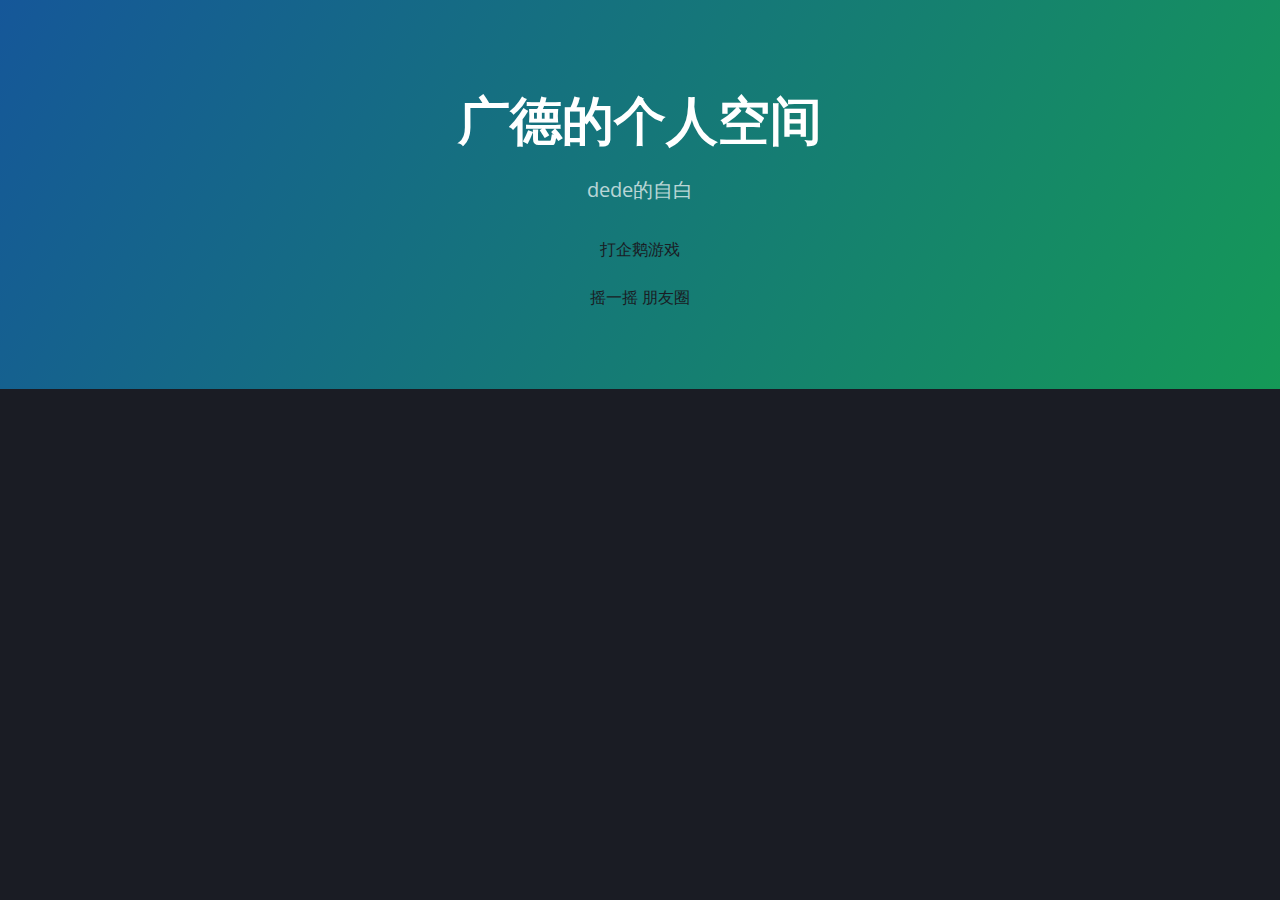
<file: index.html>
<!DOCTYPE html>
<html lang="en-us">
  <head>
    <meta charset="UTF-8">
    <title>黄广德的github空间</title>
    <meta name="viewport" content="width=device-width, initial-scale=1">
    <link rel="stylesheet" type="text/css" href="stylesheets/normalize.css" media="screen">
    <link href='https://fonts.googleapis.com/css?family=Open+Sans:400,700' rel='stylesheet' type='text/css'>
    <link rel="stylesheet" type="text/css" href="stylesheets/stylesheet.css" media="screen">
    <link rel="stylesheet" type="text/css" href="stylesheets/github-light.css" media="screen">

      <style>
          body{
              background-color: #1a1c24;
          }
          pre {
              position: fixed; width: 48%;
              top: 30px; bottom: 30px; left: 26%;
              transition: left 500ms;
              background-color: #313744; color: #a6c3d4;
              border: 1px solid rgba(0,0,0,0.2);
              padding: 24px 12px;
              box-sizing: border-box;
              border-radius: 3px;
              box-shadow: 0px 4px 0px 2px rgba(0,0,0,0.1);
          }


          /*
           * Syntax highlighting
           * Colors based on Base16 Ocean Dark
           */

          pre em:not(.comment) { font-style: normal; }

          .comment       { color: #707e84; }
          .selector      { color: #c66c75; }
          .selector .key { color: #c66c75; }
          .key           { color: #c7ccd4; }
          .value         { color: #d5927b; }


          /*
           * Let's build my little pen heart.
           */


          /* First, we'll move this s*** over */

          pre { left: 50%; }


          /* Now we can build my heart */

          #heart, #echo {
              position: fixed;
              width: 300px; height: 300px;
              top: calc(50% - 150px); left: calc(50% - 150px);
              text-align: center;
              -webkit-transform: scale(0.95);
              transform: scale(0.95);
          }

          #heart { z-index: 8; }
          #echo  { z-index: 7; }

          #heart::before, #heart::after, #echo::before, #echo::after {
              content: '';
              position: absolute;
              top: 40px;
              width: 150px; height: 240px;
              background: #c66c75;
              border-radius: 150px 150px 0 0;
              -webkit-transform: rotate(-45deg);
              transform: rotate(-45deg);
              -webkit-transform-origin: 0 100%;
              transform-origin: 0 100%;
          }

          #heart::before, #echo::before {
              left: 150px;
          }

          #heart::after, #echo::after {
              left: 0;
              -webkit-transform: rotate(45deg);
              transform: rotate(45deg);
              -webkit-transform-origin: 100% 100%;
              transform-origin: 100% 100%;
          }


          /* It needs some depth  */

          #heart::after {
              box-shadow:
              inset -6px -6px 0px 6px rgba(255,255,255,0.1);
          }

          #heart::before {
              box-shadow:
              inset 6px 6px 0px 6px rgba(255,255,255,0.1);
          }


          /* Makin it mine. */

          #heart i::before {
              content: 'my heart';
              position: absolute;
              z-index: 9;
              width: 100%;
              top: 35%; left: 0;
              font-style: normal;
              color: rgba(255,255,255,0.8);
              font-weight: 100;
              font-size: 30px;
              text-shadow: -1px -1px 0px rgba(0,0,0,0.2);
          }


          /*
           * Hearts gotta beat.
           */

          @-webkit-keyframes heartbeat {
              0%, 100% {
                  -webkit-transform: scale(0.95);
                  transform: scale(0.95);
              }
              50% {
                  -webkit-transform: scale(1.00);
                  transform: scale(1.00);
              }
          }

          @keyframes heartbeat {
              0%, 100% { transform: scale(0.95); }
              50%      { transform: scale(1.00); }
          }

          @-webkit-keyframes echo {
              0%   {
                  opacity: 0.1;
                  -webkit-transform: scale(1);
                  transform: scale(1);
              }
              100% {
                  opacity: 0;
                  -webkit-transform: scale(1.4);
                  transform: scale(1.4);
              }
          }

          @keyframes echo {
              0%   {
                  opacity: 0.1;
                  transform: scale(1);
              }
              100% {
                  opacity: 0;
                  transform: scale(1.4);
              }
          }


          /*
           * Beautiful! Now for the beating...
           */

          #heart, #echo {
              -webkit-animation-duration: 2000ms;
              animation-duration: 2000ms;
              -webkit-animation-timing-function:
              cubic-bezier(0, 0, 0, 1.74);
              animation-timing-function:
              cubic-bezier(0, 0, 0, 1.74);
              -webkit-animation-delay: 500ms;
              animation-delay: 500ms;
              -webkit-animation-iteration-count: infinite;
              animation-iteration-count: infinite;
              -webkit-animation-play-state: paused;
              animation-play-state: paused;
          }

          #heart {
              -webkit-animation-name: heartbeat;
              animation-name: heartbeat;
          }
          #echo {
              -webkit-animation-name: echo;
              animation-name: echo;
          }


          /*
           * Ready...
           */

          #heart, #echo {

              /*
               * ...set...
               */

              -webkit-animation-play-state: running;
              animation-play-state: running;

              /*
               * ...搞定！
               */

          }

      </style>
  </head>
  <body>
    <section class="page-header">
      <h1 class="project-name">广德的个人空间</h1>
      <h2 class="project-tagline">dede的自白</h2>
        <div style="text-align: center">
            <a type="button" href="game/index.html" style="color: #1a1c24">打企鹅游戏</a><br/><br/>
            <a href="shake/index.html" style="color:#1a1c24">摇一摇</a>
            <a href="friend/friend.html" style="color:#1a1c24">朋友圈</a>
        </div>
    </section>

    <section class="main-content">
<iframe frameborder="no" border="0" marginwidth="0" marginheight="0" width=330 height=86 src="http://music.163.com/outchain/player?type=2&id=436514312&auto=1&height=66"></iframe>

        <!--<div>-->
        <!--<span id="echo" style="margin-top: 100px"></span>-->
        <!--<span id="heart" style="margin-top: 100px"><i></i></span>-->

        <!--</div>-->

      <!--<footer class="site-footer">-->

        <!--<span class="site-footer-credits">This page was generated by <a href="https://pages.github.com">GitHub Pages</a> using the <a href="https://github.com/jasonlong/cayman-theme">Cayman theme</a> by <a href="https://twitter.com/jasonlong">Jason Long</a>.</span>-->
      <!--</footer>-->

    </section>

  
  </body>
</html>
</file>
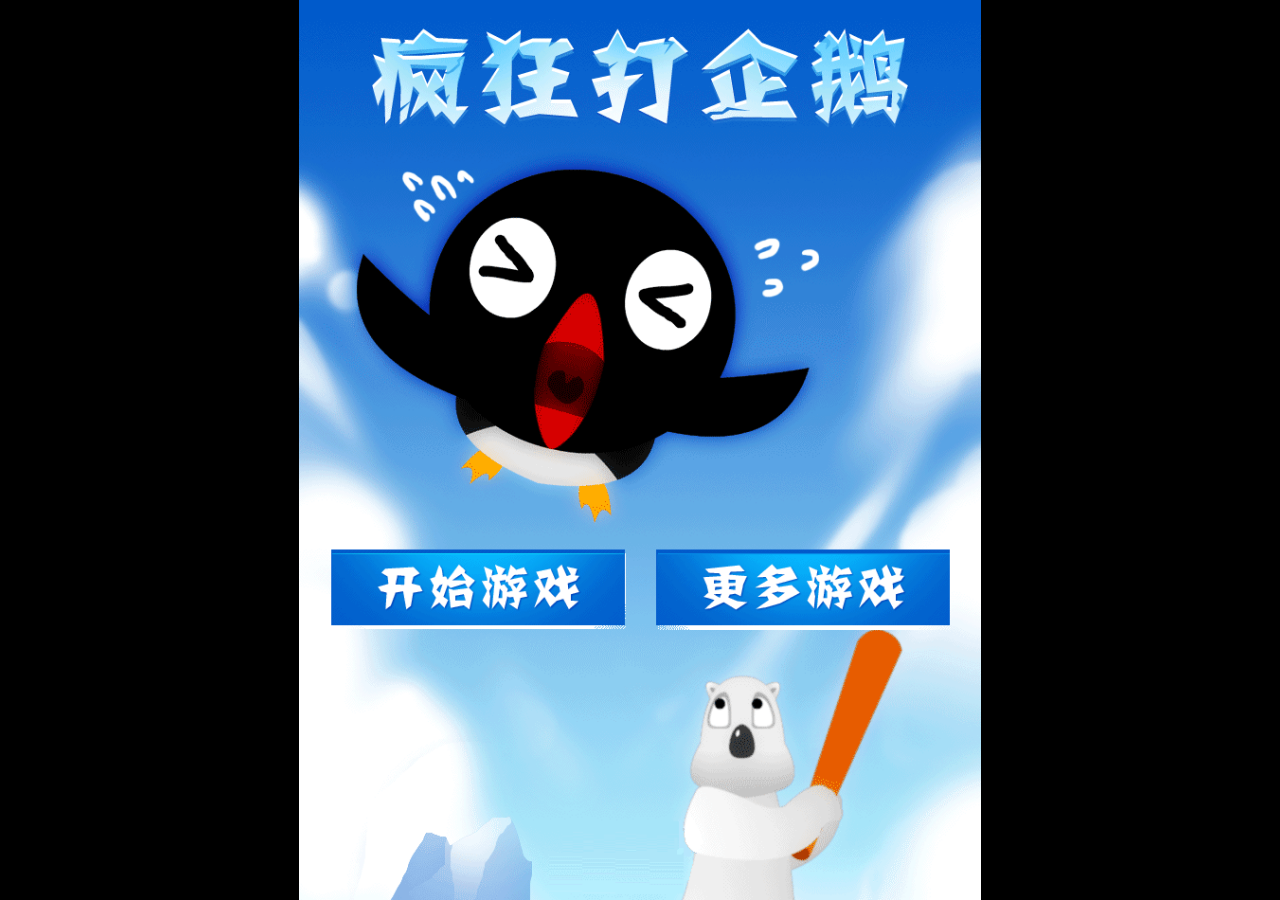
<file: game/index.html>
<!DOCTYPE html PUBLIC "-//W3C//DTD XHTML 1.0 Transitional//EN" "http://www.w3.org/TR/xhtml1/DTD/xhtml1-transitional.dtd">
<html xmlns="http://www.w3.org/1999/xhtml">

<head>
<meta http-equiv="Content-Type" content="text/html; charset=utf-8" />
<meta name="viewport" content="width=device-width,initial-scale=1.0,maximum-scale=1.0,user-scalable=no" />
<title>HTML5疯狂打企鹅手机游戏</title>
<!--jQuery-->
<script type="text/javascript" src="js/createjs.min.js"></script>
<script type="text/javascript" src="js/zepto.min.js"></script>
<script src="js/common.js"></script>
<link type="text/css" href="js/common.css" rel="stylesheet" />
<style>
	body,html{padding:0;margin:0;width:100%;height:100%;background:#000;-webkit-tap-highlight-color: transparent;}
	canvas{width:100%;height:100%;}
	#container{
		position:absolute;
		bottom:0;left:0;width:100%;height:100%;
	}
</style>
</head>

<body>

<div id="container">
	<canvas id="canvas"></canvas>
</div>

<div style="display: none;">
</div>
<script src="js/index.js"></script>
<script src="js/flyline.js"></script>
<script language=javascript>
		var mebtnopenurl = 'http://game2.id87.com';
		window.shareData = {
		        "imgUrl": "http://game2.id87.com/games/dqe/img/icon.png",
		        "timeLineLink": "http://game2.id87.com/games/dqe",
		        "tTitle": "打企鹅-微资源",
		        "tContent": "打企鹅-微资源"
		};
				
		function goHome(){
			window.location=mebtnopenurl;
		}
		function clickMore(){
			if((window.location+"").indexOf("zf",1)>0){
				window.location = "http://game2.id87.com";
			 }
			 else{
				goHome();
			 }
		}
		function dp_share(){
			document.title ="你简直霸气侧漏，把企鹅击飞出"+myData.scoreName+"，谁还能超越我？";
			document.getElementById("share").style.display="";
			window.shareData.tTitle = document.title;
		}
		function dp_Ranking(){
			window.location=mebtnopenurl;
		}

		function showAd(){
		}
		function hideAd(){
		}
		document.addEventListener('WeixinJSBridgeReady', function onBridgeReady() {
		    
		    WeixinJSBridge.on('menu:share:appmessage', function(argv) {
		        WeixinJSBridge.invoke('sendAppMessage', {
		            "img_url": window.shareData.imgUrl,
		            "link": window.shareData.timeLineLink,
		            "desc": window.shareData.tContent,
		            "title": window.shareData.tTitle
		        }, onShareComplete);
		    });

		    WeixinJSBridge.on('menu:share:timeline', function(argv) {
		        WeixinJSBridge.invoke('shareTimeline', {
		            "img_url": window.shareData.imgUrl,
		            "img_width": "640",
		            "img_height": "640",
		            "link": window.shareData.timeLineLink,
		            "desc": window.shareData.tContent,
		            "title": window.shareData.tTitle
		        }, onShareComplete);
		    });
		}, false);
		</script>
		<div id=share style="display: none">
			<img width=100% src="share.png"
				style="position: fixed; z-index: 9999; top: 0; left: 0; display: "
				ontouchstart="document.getElementById('share').style.display='none';" />
		</div>
		<div style="display: none;">
			<script type="text/javascript">
            var myData = { gameid: "dqe" };
			window.shareData.timeLineLink = "http://game2.id87.com/games/dqe/index.html?gameid=" + myData.gameid + (localStorage.myuid ? "&uid=" + localStorage.myuid : "");
			function dp_submitScore(score){
				myData.score = score*10;
				myData.scoreName = score+"米";
				if(score>0){
					if (confirm("你太猛了，大力出奇迹，一下把伦家击飞"+score+"米！要不要通知一下小伙伴")){
						dp_share();
					}
				}
			}
			function onShareComplete(res) {
                if (localStorage.myuid && myData.score != undefined) {
                    setTimeout(function(){
                        if (confirm("要将成绩提交到微资源排行榜吗？")) {
                            window.location = "http://game2.id87.com/games/dqe/index.html?gameid=" + myData.gameid + "&uid=" + localStorage.myuid + "&score=" + myData.score + "&scorename=" + encodeURIComponent(myData.scoreName);
                        }
                        else {
                            document.location.href = mebtnopenurl;
                        }
                    }, 500);
                }
				else {
		        	document.location.href = mebtnopenurl;
				}
	        }
			</script>
			<div style="display: none;">
			 
			</div>
			<div style="text-align:center;">
<p>来源:<a href="http://www.mycodes.net/" target="_blank">源码之家</a></p>
</div>
</body>
</html>
</file>
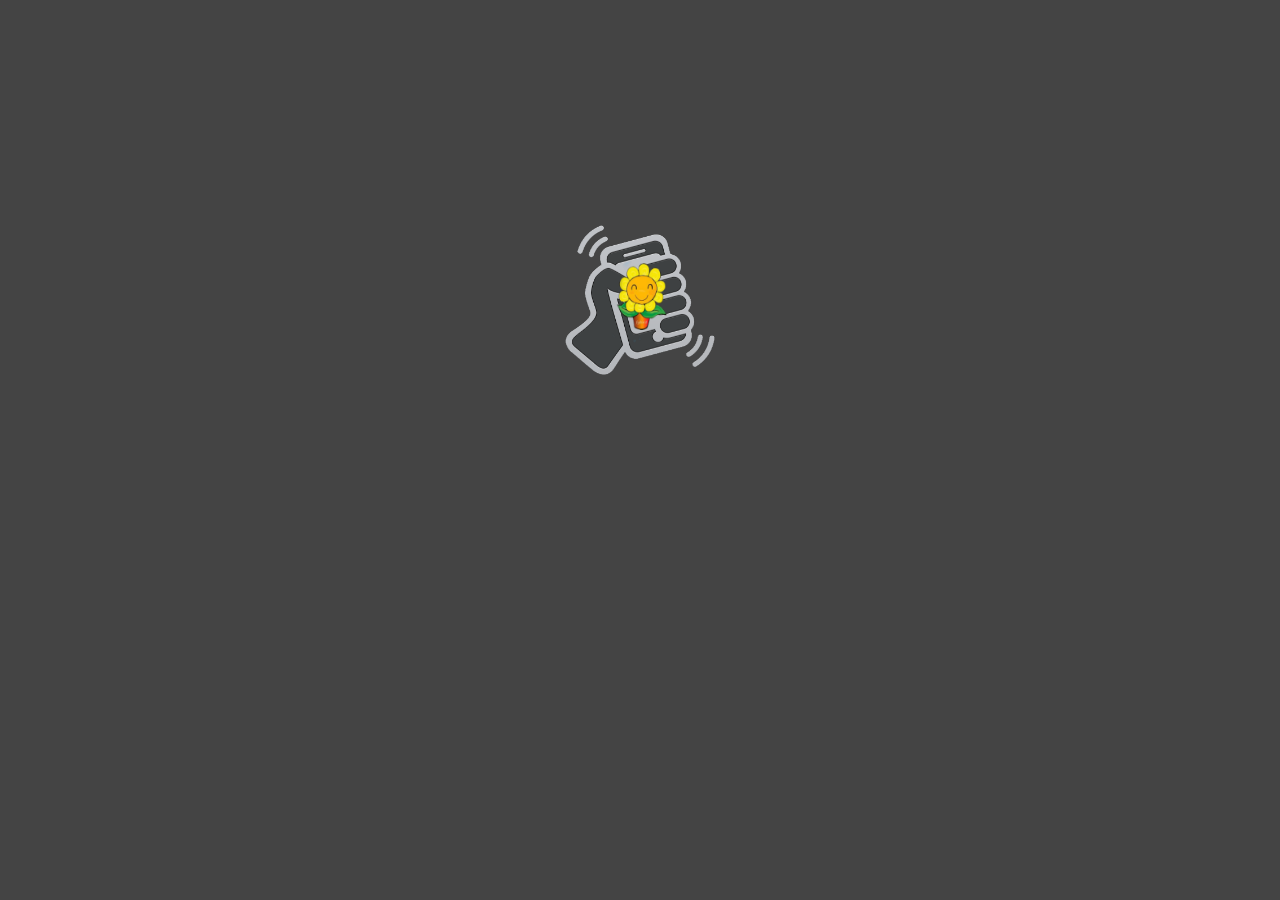
<file: shake/index.html>
<!DOCTYPE html>
<html>
<head>
<meta http-equiv="Content-Type" content="text/html; charset=UTF-8">
<meta charset="UTF-8">
<meta name="viewport" content="width=device-width,initial-scale=1.0,maximum-scale=1.0">
<title>摇一摇</title>
<link rel="stylesheet" href="./css/shake.css">
<link rel="stylesheet" href="./css/myDialog.css">
<script type="text/javascript" src="./js/jquery.min.js"></script>
<script type="text/javascript" src="./js/howler.min.js"></script> 
<script type="text/javascript" src="./js/fastclick.js"></script> 
<script type="text/javascript" src="./js/shake.js"></script>
<script type="text/javascript" src="./js/myDialog.js"></script>
</head>
<body>

<table id="container">
<tbody>
	<tr>
		<td class="container" colspan="2">
			<div id="shake">
				<img src="./images/shake.png" class="shake_up" id="shakeup">
				<img src="./images/shake.png" class="shake_down" id="shakedown">
                <img src="./images/inner.png" class="inner">
            </div>
			<div id="loading" class="loading"></div>
		</td>
	</tr>
	<!--<tr id="controlbar">-->
		<!--<td class="controlbar" onclick="javascript:shake();">-->
			<!--<img src="./images/sdy.png" width="40" height="53"><br>手动摇-->
		<!--</td>-->
	<!--</tr>-->
	<tr id="cantshake" style="display:none"><td class="controlbar" colspan="2">对不起，您的手机无法支持摇一摇！</td></tr>
</tbody>
</table>

</body>
</html>
</file>
<file: stylesheets/stylesheet.css>
* {
  box-sizing: border-box; }

body {
  padding: 0;
  margin: 0;
  font-family: "Open Sans", "Helvetica Neue", Helvetica, Arial, sans-serif;
  font-size: 16px;
  line-height: 1.5;
  color: #606c71; }

a {
  color: #1e6bb8;
  text-decoration: none; }
  a:hover {
    text-decoration: underline; }

.btn {
  display: inline-block;
  margin-bottom: 1rem;
  color: rgba(255, 255, 255, 0.7);
  background-color: rgba(255, 255, 255, 0.08);
  border-color: rgba(255, 255, 255, 0.2);
  border-style: solid;
  border-width: 1px;
  border-radius: 0.3rem;
  transition: color 0.2s, background-color 0.2s, border-color 0.2s; }
  .btn + .btn {
    margin-left: 1rem; }

.btn:hover {
  color: rgba(255, 255, 255, 0.8);
  text-decoration: none;
  background-color: rgba(255, 255, 255, 0.2);
  border-color: rgba(255, 255, 255, 0.3); }

@media screen and (min-width: 64em) {
  .btn {
    padding: 0.75rem 1rem; } }

@media screen and (min-width: 42em) and (max-width: 64em) {
  .btn {
    padding: 0.6rem 0.9rem;
    font-size: 0.9rem; } }

@media screen and (max-width: 42em) {
  .btn {
    display: block;
    width: 100%;
    padding: 0.75rem;
    font-size: 0.9rem; }
    .btn + .btn {
      margin-top: 1rem;
      margin-left: 0; } }

.page-header {
  color: #fff;
  text-align: center;
  background-color: #159957;
  background-image: linear-gradient(120deg, #155799, #159957); }

@media screen and (min-width: 64em) {
  .page-header {
    padding: 5rem 6rem; } }

@media screen and (min-width: 42em) and (max-width: 64em) {
  .page-header {
    padding: 3rem 4rem; } }

@media screen and (max-width: 42em) {
  .page-header {
    padding: 2rem 1rem; } }

.project-name {
  margin-top: 0;
  margin-bottom: 0.1rem; }

@media screen and (min-width: 64em) {
  .project-name {
    font-size: 3.25rem; } }

@media screen and (min-width: 42em) and (max-width: 64em) {
  .project-name {
    font-size: 2.25rem; } }

@media screen and (max-width: 42em) {
  .project-name {
    font-size: 1.75rem; } }

.project-tagline {
  margin-bottom: 2rem;
  font-weight: normal;
  opacity: 0.7; }

@media screen and (min-width: 64em) {
  .project-tagline {
    font-size: 1.25rem; } }

@media screen and (min-width: 42em) and (max-width: 64em) {
  .project-tagline {
    font-size: 1.15rem; } }

@media screen and (max-width: 42em) {
  .project-tagline {
    font-size: 1rem; } }

.main-content :first-child {
  margin-top: 0; }
.main-content img {
  max-width: 100%; }
.main-content h1, .main-content h2, .main-content h3, .main-content h4, .main-content h5, .main-content h6 {
  margin-top: 2rem;
  margin-bottom: 1rem;
  font-weight: normal;
  color: #159957; }
.main-content p {
  margin-bottom: 1em; }
.main-content code {
  padding: 2px 4px;
  font-family: Consolas, "Liberation Mono", Menlo, Courier, monospace;
  font-size: 0.9rem;
  color: #383e41;
  background-color: #f3f6fa;
  border-radius: 0.3rem; }
.main-content pre {
  padding: 0.8rem;
  margin-top: 0;
  margin-bottom: 1rem;
  font: 1rem Consolas, "Liberation Mono", Menlo, Courier, monospace;
  color: #567482;
  word-wrap: normal;
  background-color: #f3f6fa;
  border: solid 1px #dce6f0;
  border-radius: 0.3rem; }
  .main-content pre > code {
    padding: 0;
    margin: 0;
    font-size: 0.9rem;
    color: #567482;
    word-break: normal;
    white-space: pre;
    background: transparent;
    border: 0; }
.main-content .highlight {
  margin-bottom: 1rem; }
  .main-content .highlight pre {
    margin-bottom: 0;
    word-break: normal; }
.main-content .highlight pre, .main-content pre {
  padding: 0.8rem;
  overflow: auto;
  font-size: 0.9rem;
  line-height: 1.45;
  border-radius: 0.3rem; }
.main-content pre code, .main-content pre tt {
  display: inline;
  max-width: initial;
  padding: 0;
  margin: 0;
  overflow: initial;
  line-height: inherit;
  word-wrap: normal;
  background-color: transparent;
  border: 0; }
  .main-content pre code:before, .main-content pre code:after, .main-content pre tt:before, .main-content pre tt:after {
    content: normal; }
.main-content ul, .main-content ol {
  margin-top: 0; }
.main-content blockquote {
  padding: 0 1rem;
  margin-left: 0;
  color: #819198;
  border-left: 0.3rem solid #dce6f0; }
  .main-content blockquote > :first-child {
    margin-top: 0; }
  .main-content blockquote > :last-child {
    margin-bottom: 0; }
.main-content table {
  display: block;
  width: 100%;
  overflow: auto;
  word-break: normal;
  word-break: keep-all; }
  .main-content table th {
    font-weight: bold; }
  .main-content table th, .main-content table td {
    padding: 0.5rem 1rem;
    border: 1px solid #e9ebec; }
.main-content dl {
  padding: 0; }
  .main-content dl dt {
    padding: 0;
    margin-top: 1rem;
    font-size: 1rem;
    font-weight: bold; }
  .main-content dl dd {
    padding: 0;
    margin-bottom: 1rem; }
.main-content hr {
  height: 2px;
  padding: 0;
  margin: 1rem 0;
  background-color: #eff0f1;
  border: 0; }

@media screen and (min-width: 64em) {
  .main-content {
    max-width: 64rem;
    padding: 2rem 6rem;
    margin: 0 auto;
    font-size: 1.1rem; } }

@media screen and (min-width: 42em) and (max-width: 64em) {
  .main-content {
    padding: 2rem 4rem;
    font-size: 1.1rem; } }

@media screen and (max-width: 42em) {
  .main-content {
    padding: 2rem 1rem;
    font-size: 1rem; } }

.site-footer {
  padding-top: 2rem;
  margin-top: 2rem;
  border-top: solid 1px #eff0f1; }

.site-footer-owner {
  display: block;
  font-weight: bold; }

.site-footer-credits {
  color: #819198; }

@media screen and (min-width: 64em) {
  .site-footer {
    font-size: 1rem; } }

@media screen and (min-width: 42em) and (max-width: 64em) {
  .site-footer {
    font-size: 1rem; } }

@media screen and (max-width: 42em) {
  .site-footer {
    font-size: 0.9rem; } }
</file>
<file: stylesheets/github-light.css>
/*
   Copyright 2014 GitHub Inc.

   Licensed under the Apache License, Version 2.0 (the "License");
   you may not use this file except in compliance with the License.
   You may obtain a copy of the License at

       http://www.apache.org/licenses/LICENSE-2.0

   Unless required by applicable law or agreed to in writing, software
   distributed under the License is distributed on an "AS IS" BASIS,
   WITHOUT WARRANTIES OR CONDITIONS OF ANY KIND, either express or implied.
   See the License for the specific language governing permissions and
   limitations under the License.

*/

.pl-c /* comment */ {
  color: #969896;
}

.pl-c1      /* constant, markup.raw, meta.diff.header, meta.module-reference, meta.property-name, support, support.constant, support.variable, variable.other.constant */,
.pl-s .pl-v /* string variable */ {
  color: #0086b3;
}

.pl-e  /* entity */,
.pl-en /* entity.name */ {
  color: #795da3;
}

.pl-s .pl-s1 /* string source */,
.pl-smi      /* storage.modifier.import, storage.modifier.package, storage.type.java, variable.other, variable.parameter.function */ {
  color: #333;
}

.pl-ent /* entity.name.tag */ {
  color: #63a35c;
}

.pl-k /* keyword, storage, storage.type */ {
  color: #a71d5d;
}

.pl-pds              /* punctuation.definition.string, string.regexp.character-class */,
.pl-s                /* string */,
.pl-s .pl-pse .pl-s1 /* string punctuation.section.embedded source */,
.pl-sr               /* string.regexp */,
.pl-sr .pl-cce       /* string.regexp constant.character.escape */,
.pl-sr .pl-sra       /* string.regexp string.regexp.arbitrary-repitition */,
.pl-sr .pl-sre       /* string.regexp source.ruby.embedded */ {
  color: #183691;
}

.pl-v /* variable */ {
  color: #ed6a43;
}

.pl-id /* invalid.deprecated */ {
  color: #b52a1d;
}

.pl-ii /* invalid.illegal */ {
  background-color: #b52a1d;
  color: #f8f8f8;
}

.pl-sr .pl-cce /* string.regexp constant.character.escape */ {
  color: #63a35c;
  font-weight: bold;
}

.pl-ml /* markup.list */ {
  color: #693a17;
}

.pl-mh        /* markup.heading */,
.pl-mh .pl-en /* markup.heading entity.name */,
.pl-ms        /* meta.separator */ {
  color: #1d3e81;
  font-weight: bold;
}

.pl-mq /* markup.quote */ {
  color: #008080;
}

.pl-mi /* markup.italic */ {
  color: #333;
  font-style: italic;
}

.pl-mb /* markup.bold */ {
  color: #333;
  font-weight: bold;
}

.pl-md /* markup.deleted, meta.diff.header.from-file */ {
  background-color: #ffecec;
  color: #bd2c00;
}

.pl-mi1 /* markup.inserted, meta.diff.header.to-file */ {
  background-color: #eaffea;
  color: #55a532;
}

.pl-mdr /* meta.diff.range */ {
  color: #795da3;
  font-weight: bold;
}

.pl-mo /* meta.output */ {
  color: #1d3e81;
}
</file>
<file: game/js/common.css>
.bt-animation{
	-webkit-transition:all 200ms;
	-moz-transition:all 200ms;
	-ms-transition:all 200ms;
	-o-transition:all 200ms;
	transition:all 200ms;
}
.bt-advertisement,
.bt-h-scrren,
.bt-v-scrren,
.bt-play-logo-adv,
.bt-play-share-tip{
	position:absolute;
	top:0;
	left:0;
	z-index: 6000;
	width:100%;
	height:100%;
	text-align:center;
	font-size:16px;
	color:#fff;
}
#bt-play-logo-adv{
	z-index:9001;
}
#bt-play-logo-adv-lock{
	z-index:9000;
}
.bt-play-share-tip{
	text-align:right;
}
.bt-play-share-tip-img{
	margin:10px 2% 0 0;
	width:60%;
	max-width:180px;
}
.bt-h-scrren, .bt-v-scrren{
	background:#fff;
}
.bt-h-scrren table, .bt-h-scrren tr, .bt-h-scrren td,
.bt-v-scrren table, .bt-v-scrren tr, .bt-v-scrren td{
	width:100%;height:100%;
	padding:0;margin:0;
}
.bt-h-screen-img, .bt-v-screen-img{
	margin:10px 1%;
	max-width:98%;
}
.bt-lock-screen{
	position:absolute;
	top:0;
	left:0;
	z-index:5000;
	width: 100%;
	height: 100%;
	opacity: 0.4;
	background: #000;
}
#bt-hide-lock{
	z-index:-1;
}
.bt-game-loading{
	position:fixed;
	position:absolute;
	top:0;left:0;
	width:100%;height:100%;
	font-size:1.6rem;text-align: center;
	color:gray;background:#fff;
}
.bt-game-loading table, .bt-game-loading tr, .bt-game-loading td{
	height:100%;width:100%;padding:0;margin:0;
}
.bt-game-loading .bt-img{
	width:452px;
	max-width: 70%;
}
.bt-game-loading .bt-text{
	padding-top:30px;
}
.bt-hide{
	overflow:hidden!important;
	width:0!important;
	height:0!important;
	opacity:0!important;
	margin:0!important;
	padding:0!important;
}
</file>
<file: shake/css/shake.css>
html,body,table{margin:0;width:100%;height:100%;background-color:#444444;}
a{text-decoration:none;}
table{text-align:center;}
.container{height:80%;}
.shake_up{width:150px;height:150px;margin:auto;position:absolute;clip:rect(0,150px,75px,0);top:25%;left:0;right:0;}
.shake_down{width:150px;height:150px;margin:auto;position:absolute;clip:rect(75px,150px,150px,0);top:25%;left:0;right:0;}
.loading{position: absolute; top: 60%; left: 50%; margin-left: -50px; width: 100px; height: 100px; background: url(../images/spinner.png) no-repeat; background-size: 100px 100px; opacity: 0;
    -webkit-animation: loading infinite linear .5s;
       -moz-animation: loading infinite linear .5s;
        -ms-animation: loading infinite linear .5s;
         -o-animation: loading infinite linear .5s;
            animation: loading infinite linear .5s;
    -webkit-transition: all .5s;
       -moz-transition: all .5s;
        -ms-transition: all .5s;
         -o-transition: all .5s;
            transition: all .5s; }

@-webkit-keyframes loading {
    0% {
        -webkit-transform: rotate(0);
           -moz-transform: rotate(0);
            -ms-transform: rotate(0);
             -o-transform: rotate(0);
                transform: rotate(0); }
    100% {
        -webkit-transform: rotate(360deg);
           -moz-transform: rotate(360deg);
            -ms-transform: rotate(360deg);
             -o-transform: rotate(360deg);
                transform: rotate(360deg); }
}
.loading-show { opacity: 1; }

.inner{width:80px;height:150px;margin:auto;position:absolute;top:25%;left:0;right:0;}
.controlbar{height:75px;width:40px;font:15px '微软雅黑';color:#E3E3E3;}
</file>
<file: shake/css/myDialog.css>
.maskLayer{position:fixed;z-index:9900; top:0; left:0; width:100%; height:100%; background:#000; filter:alpha(opacity=50); -moz-opacity:0.5; -khtml-opacity: 0.5; opacity: 0.5; display:none;}
.mydialog{position:fixed;z-index:9999;top:0;left:0;right:0;width:80%;max-width:500px;margin:5% auto auto auto;background:white;font-family:Microsoft Yahei;border:solid 1px #dedb50;border-radius:5px;overflow:hidden;display:none;}
.mydialog .close{width:100%;height:25px;padding-top:5px;text-align:right;}
.mydialog .close a{width:20px;height:20px;margin-right:5px;text-decoration:none;}
.mydialog .content{padding:5px 15px 25px 15px;line-height:30px;font-size:18px;font-weight:500;color:#e1b83c;text-indent:2.25em;}
.mydialog .btn{width:100%;height:50px;text-align:center;}
.mydialog .btn a{width:50px;height:35px;padding:5px 15px;text-decoration:none;font-size:16px;color:white;border-radius:5px;}
.mydialog .btn .confirm{background:#5d990a;}
.mydialog .btn .cancel{background:#989b9d;margin-left:15px;}
</file>
